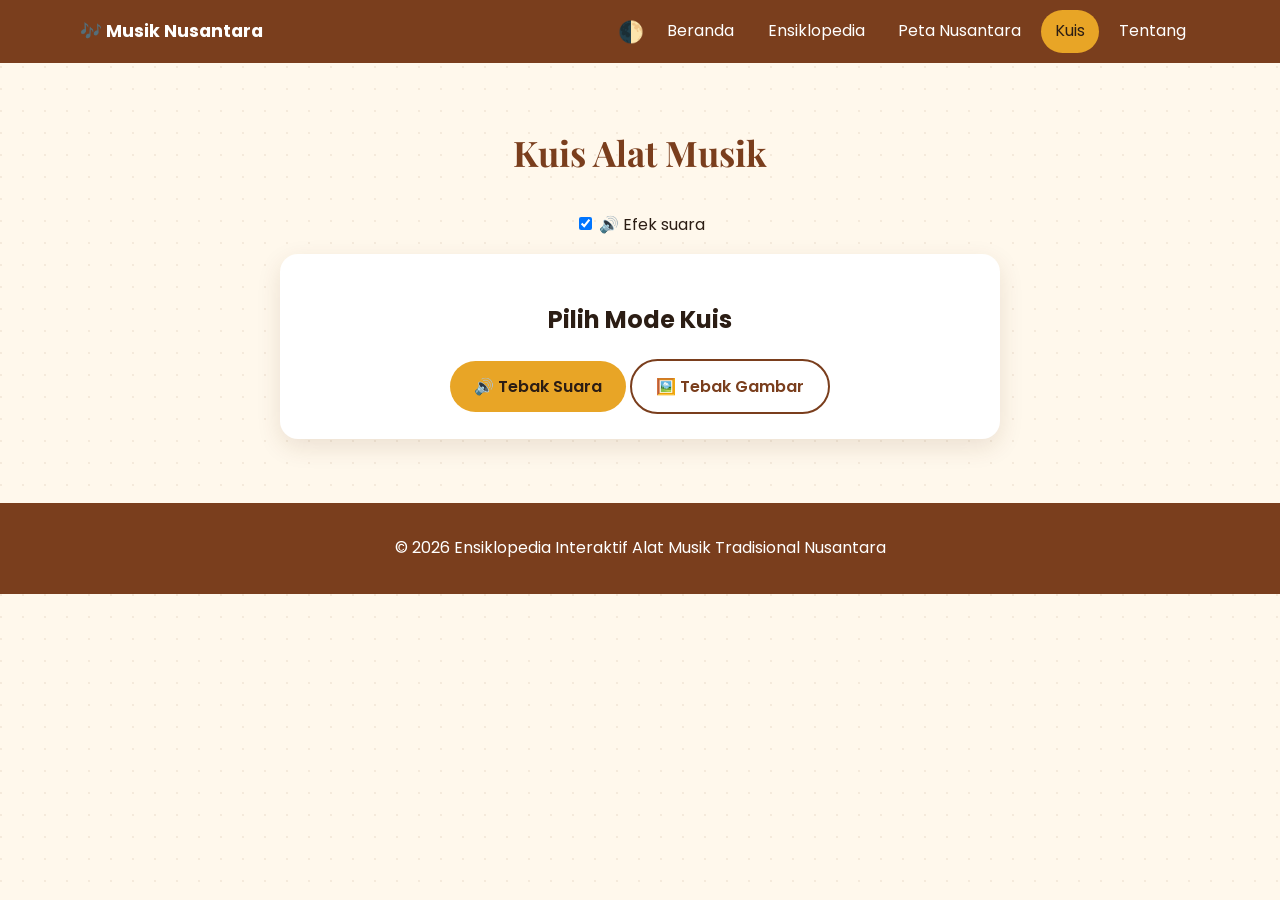
<file: kuis.html>
<!DOCTYPE html>
<html lang="id">
<head>
<meta charset="UTF-8">
<meta name="viewport" content="width=device-width, initial-scale=1">
<meta name="theme-color" content="#7a3e1d">
<link rel="manifest" href="manifest.webmanifest">
<link rel="icon" href="icon.svg" type="image/svg+xml">
<script>try{document.documentElement.dataset.theme=localStorage.getItem("theme")||(matchMedia("(prefers-color-scheme: dark)").matches?"dark":"light")}catch(e){}</script>
<title>Kuis | Ensiklopedia Musik Nusantara</title>
<link rel="preconnect" href="https://fonts.googleapis.com">
<link href="https://fonts.googleapis.com/css2?family=Poppins:wght@400;600;700&family=Playfair+Display:wght@700&display=swap" rel="stylesheet">
<link rel="stylesheet" href="css/style.css">

</head>
<body data-page="kuis">
<a class="skip" href="#main">Lewati ke konten</a>
<div id="site-header"></div>
<main id="main">

<section class="container quiz" id="quiz">
  <h1 class="title">Kuis Alat Musik</h1>
  <p class="center"><label><input type="checkbox" id="sfxOn" checked> 🔊 Efek suara</label></p>
  <div id="quizBox"></div>
</section>
</main>
<div id="site-footer"></div>
<script src="js/instruments.js"></script>
<script src="js/main.js"></script>
<script src="js/quiz.js"></script>
</body>
</html>
</file>
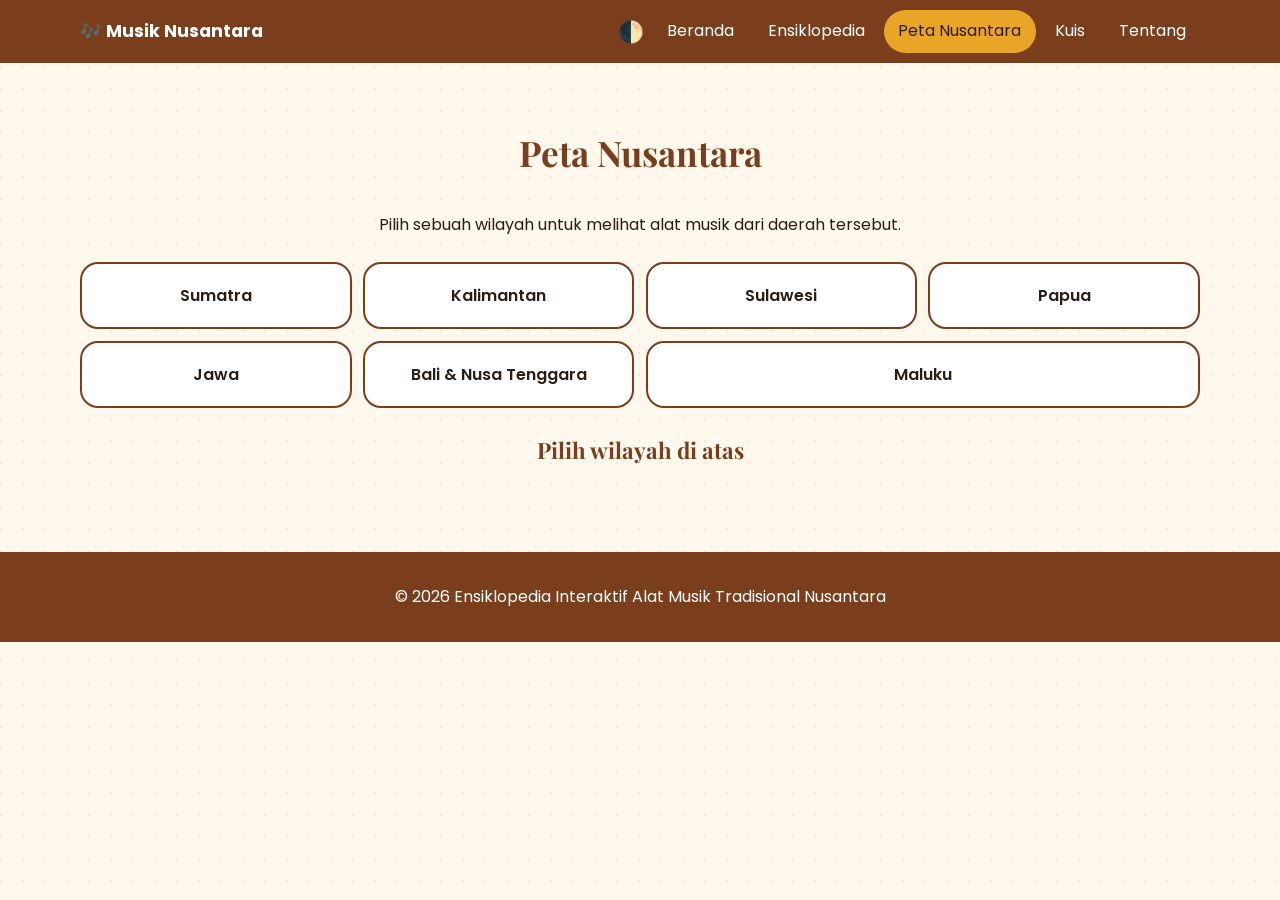
<file: peta.html>
<!DOCTYPE html>
<html lang="id">
<head>
<meta charset="UTF-8">
<meta name="viewport" content="width=device-width, initial-scale=1">
<meta name="theme-color" content="#7a3e1d">
<link rel="manifest" href="manifest.webmanifest">
<link rel="icon" href="icon.svg" type="image/svg+xml">
<script>try{document.documentElement.dataset.theme=localStorage.getItem("theme")||(matchMedia("(prefers-color-scheme: dark)").matches?"dark":"light")}catch(e){}</script>
<title>Peta Nusantara | Ensiklopedia Musik Nusantara</title>
<link rel="preconnect" href="https://fonts.googleapis.com">
<link href="https://fonts.googleapis.com/css2?family=Poppins:wght@400;600;700&family=Playfair+Display:wght@700&display=swap" rel="stylesheet">
<link rel="stylesheet" href="css/style.css">

</head>
<body data-page="peta">
<a class="skip" href="#main">Lewati ke konten</a>
<div id="site-header"></div>
<main id="main">

<section class="container">
  <h1 class="title">Peta Nusantara</h1>
  <p class="center">Pilih sebuah wilayah untuk melihat alat musik dari daerah tersebut.</p>
  <div class="map" id="map" role="group" aria-label="Pilih wilayah"></div>
  <h2 id="mapTitle" class="title small">Pilih wilayah di atas</h2>
  <div class="grid" id="mapResult"></div>
</section>
</main>
<div id="site-footer"></div>
<script src="js/instruments.js"></script>
<script src="js/main.js"></script>

</body>
</html>
</file>
<file: css/style.css>
:root{--card:#fff;--soft:#fde7b5;--line:#e3c9a0;--bg:#fff8ec;--ink:#2b1d14;--brown:#7a3e1d;--red:#b3342b;--gold:#e8a526;--teal:#127a6e;--card:#fff;--r:18px;--sh:0 8px 24px rgba(90,50,20,.12)}
*{box-sizing:border-box}html{scroll-behavior:smooth}
body{margin:0;font-family:Poppins,system-ui,sans-serif;color:var(--ink);line-height:1.65;font-size:1rem;
 background:var(--bg) radial-gradient(circle at 1px 1px,rgba(122,62,29,.08) 1px,transparent 0) 0 0/22px 22px;animation:pg .5s ease}
@keyframes pg{from{opacity:0;transform:translateY(8px)}}
.container{width:min(1120px,92%);margin:auto;padding:2rem 0}.narrow{max-width:760px}.center{text-align:center}
.skip{position:absolute;left:-999px}.skip:focus{left:8px;top:8px;background:var(--card);padding:.5rem;z-index:99}
.sr{position:absolute;left:-9999px}
a{color:var(--red)}:focus-visible{outline:3px solid var(--teal);outline-offset:2px}
.nav{background:var(--brown);position:sticky;top:0;z-index:20}
.nav-in{display:flex;justify-content:space-between;align-items:center;padding:.6rem 0}
.brand{color:#fff;font-weight:700;text-decoration:none;font-size:1.1rem}
.menu{display:flex;gap:.3rem;list-style:none;margin:0;padding:0}
.menu a{color:#fff;text-decoration:none;padding:.5rem .9rem;border-radius:99px;display:block}
.menu a:hover,.menu a[aria-current]{background:var(--gold);color:#2b1d14}
.burger{display:none;background:none;border:0;color:#fff;font-size:1.8rem;min-width:44px;min-height:44px;cursor:pointer}
.hero{position:relative;overflow:hidden;background:linear-gradient(135deg,var(--brown),var(--red));color:#fff;text-align:center}
.hero-in{padding:4.5rem 0}.hero h1{font-family:'Playfair Display',serif;font-size:clamp(1.7rem,5vw,3rem);line-height:1.2;margin:.5rem 0}
.hero h1 span{color:var(--gold)}.eyebrow{letter-spacing:.15em;text-transform:uppercase;font-size:.85rem}.sub{font-size:1.15rem;max-width:620px;margin:1rem auto 1.6rem}
.btns{display:flex;gap:.8rem;justify-content:center;flex-wrap:wrap}
.float{position:absolute;font-size:2.5rem;opacity:.35;animation:fl 6s ease-in-out infinite}
.f1{left:8%;top:20%}.f2{right:10%;top:30%;animation-delay:1s}.f3{left:20%;bottom:12%;animation-delay:2s}
@keyframes fl{50%{transform:translateY(-18px) rotate(8deg)}}
.btn{display:inline-block;background:var(--gold);color:var(--ink);border:0;border-radius:99px;padding:.8rem 1.5rem;font:600 1rem Poppins,sans-serif;text-decoration:none;cursor:pointer;min-height:44px;color:#2b1d14;transition:transform .2s,box-shadow .2s}
.btn:hover{transform:translateY(-2px);box-shadow:var(--sh)}.btn-alt{background:var(--card);color:var(--brown);border:2px solid var(--brown)}.hero .btn-alt{border-color:#fff}
.btn.small{padding:.5rem 1.1rem;font-size:.9rem}
.title{font-family:'Playfair Display',serif;color:var(--brown);text-align:center;font-size:clamp(1.5rem,4vw,2.2rem)}.title.small{font-size:1.4rem}
.grid{display:grid;grid-template-columns:repeat(4,1fr);gap:1.3rem}
.card{background:var(--card);border-radius:var(--r);box-shadow:var(--sh);overflow:hidden;transition:transform .25s}
.card:hover{transform:translateY(-6px)}.card img{width:100%;height:170px;object-fit:cover;display:block}
.card-b{padding:1rem}.card h3{margin:.1rem 0;color:var(--brown)}.meta{font-size:.85rem;margin:.2rem 0}
.tag{background:var(--soft);border-radius:99px;padding:.1rem .6rem;font-size:.75rem}
.reveal{opacity:0;transform:translateY(20px);transition:.6s}.reveal.show{opacity:1;transform:none}
.filters{display:flex;gap:.7rem;flex-wrap:wrap;margin:1rem 0}
.filters input,.filters select{flex:1;min-width:160px;padding:.7rem 1rem;border:2px solid var(--line);border-radius:12px;font:inherit;background:var(--card)}
.detail{display:grid;grid-template-columns:1fr 1fr;gap:2rem;margin:1rem 0}
model-viewer{width:100%;height:420px;background:linear-gradient(var(--soft),var(--card));border-radius:var(--r)}
.viewer{position:sticky;top:80px;align-self:start}.info h1{font-family:'Playfair Display',serif;color:var(--brown);margin:0}
.info h2{color:var(--red);font-size:1.15rem;margin-bottom:.2rem}
.note{background:var(--card)3cd;border-radius:10px;padding:.6rem 1rem;font-size:.9rem}
.audio{background:var(--card);border-radius:var(--r);padding:1rem;box-shadow:var(--sh);margin:1rem 0}
.wave{display:flex;gap:4px;align-items:flex-end;height:36px;margin-top:.7rem}
.wave i{flex:1;max-width:8px;height:6px;background:var(--teal);border-radius:4px}
.wave.on i{animation:wv .8s ease-in-out infinite}
.wave i:nth-child(3n){animation-delay:.2s}.wave i:nth-child(3n+1){animation-delay:.4s}
@keyframes wv{50%{height:34px}}
.video video{width:100%;border-radius:var(--r);background:#000;max-height:520px}
.map{display:grid;gap:.7rem;margin:1.5rem 0;grid-template-columns:repeat(4,1fr);grid-template-areas:"sumatra kalimantan sulawesi papua" "jawa bali maluku maluku"}
.reg{padding:1.2rem .5rem;border-radius:var(--r);border:2px solid var(--brown);background:var(--card);font:600 1rem Poppins;cursor:pointer;min-height:56px;transition:.2s}
.reg:hover{background:var(--soft)}.reg.sel{background:var(--brown);color:#fff}
.panel{background:var(--card);border-radius:var(--r);box-shadow:var(--sh);padding:1.6rem}.quiz{max-width:720px}
.opts{display:grid;gap:.7rem;margin:1.2rem 0}
.opt{text-align:left;padding:.9rem 1.1rem;border-radius:12px;border:2px solid var(--line);background:var(--card);font:inherit;cursor:pointer;min-height:48px}
.opt:hover:not(:disabled){background:var(--soft)}.opt.right{background:#d6f3ea;border-color:var(--teal);animation:pop .4s}
.opt.wrong{background:#fde0dd;border-color:var(--red);animation:shake .4s}
@keyframes pop{50%{transform:scale(1.04)}}@keyframes shake{25%{transform:translateX(-6px)}75%{transform:translateX(6px)}}
.fb{font-weight:700;font-size:1.2rem}.fb.ok{color:var(--teal)}.fb.no{color:var(--red)}.big{font-size:3rem;font-weight:700;color:var(--brown);margin:.3rem}
.foot{background:var(--brown);color:#fff;text-align:center;padding:1rem;margin-top:2rem}
@media(max-width:960px){.grid{grid-template-columns:repeat(2,1fr)}.detail{grid-template-columns:1fr}.viewer{position:static}}
@media(max-width:640px){.grid{grid-template-columns:1fr}.burger{display:block}
 .menu{display:none;position:absolute;left:0;right:0;top:100%;background:var(--brown);flex-direction:column;padding:.5rem 4%}.menu.open{display:flex}
 .map{grid-template-columns:1fr 1fr;grid-template-areas:"sumatra kalimantan" "sulawesi papua" "jawa bali" "maluku maluku"}model-viewer{height:320px}}
@media(prefers-reduced-motion:reduce){*{animation:none!important;transition:none!important}}

.opt,.reg,.filters input,.filters select{color:var(--ink)}.reg.sel{color:#fff}
.theme{background:none;border:0;color:#fff;font-size:1.3rem;min-width:44px;min-height:44px;cursor:pointer;margin-left:auto}
.qimg{width:100%;max-height:260px;object-fit:cover;border-radius:12px;margin:.5rem 0}
.hotspot{width:22px;height:22px;border-radius:50%;border:2px solid #fff;background:var(--red);cursor:pointer;padding:0;position:relative}
.hs-tip{display:none;position:absolute;left:28px;top:-6px;width:170px;background:var(--card);color:var(--ink);padding:.5rem .7rem;border-radius:10px;box-shadow:var(--sh);font-size:.8rem;text-align:left}
.hotspot:hover .hs-tip,.hotspot:focus .hs-tip{display:block}
.parts{font-size:.85rem;padding-left:1.1rem}
[data-theme=dark]{--bg:#17120e;--ink:#f3e9dc;--card:#241c15;--soft:#3a2c1d;--line:#5a4630;--sh:0 8px 24px rgba(0,0,0,.5);color-scheme:dark}
[data-theme=dark] :is(.title,.card h3,.big,.info h1,.btn-alt){color:var(--gold)}
[data-theme=dark] .btn-alt{border-color:var(--gold)}
[data-theme=dark] a:not(.btn):not(.brand):not([aria-current]){color:#ff9a8f}
[data-theme=dark] .info h2,[data-theme=dark] .fb.no{color:#ff9a8f}[data-theme=dark] .fb.ok{color:#5fd1bd}
[data-theme=dark] .note{background:#4a3d12}
[data-theme=dark] .opt.right{background:#164d44}[data-theme=dark] .opt.wrong{background:#5a2420}
[data-theme=dark] .reg:hover{background:var(--soft)}
</file>
